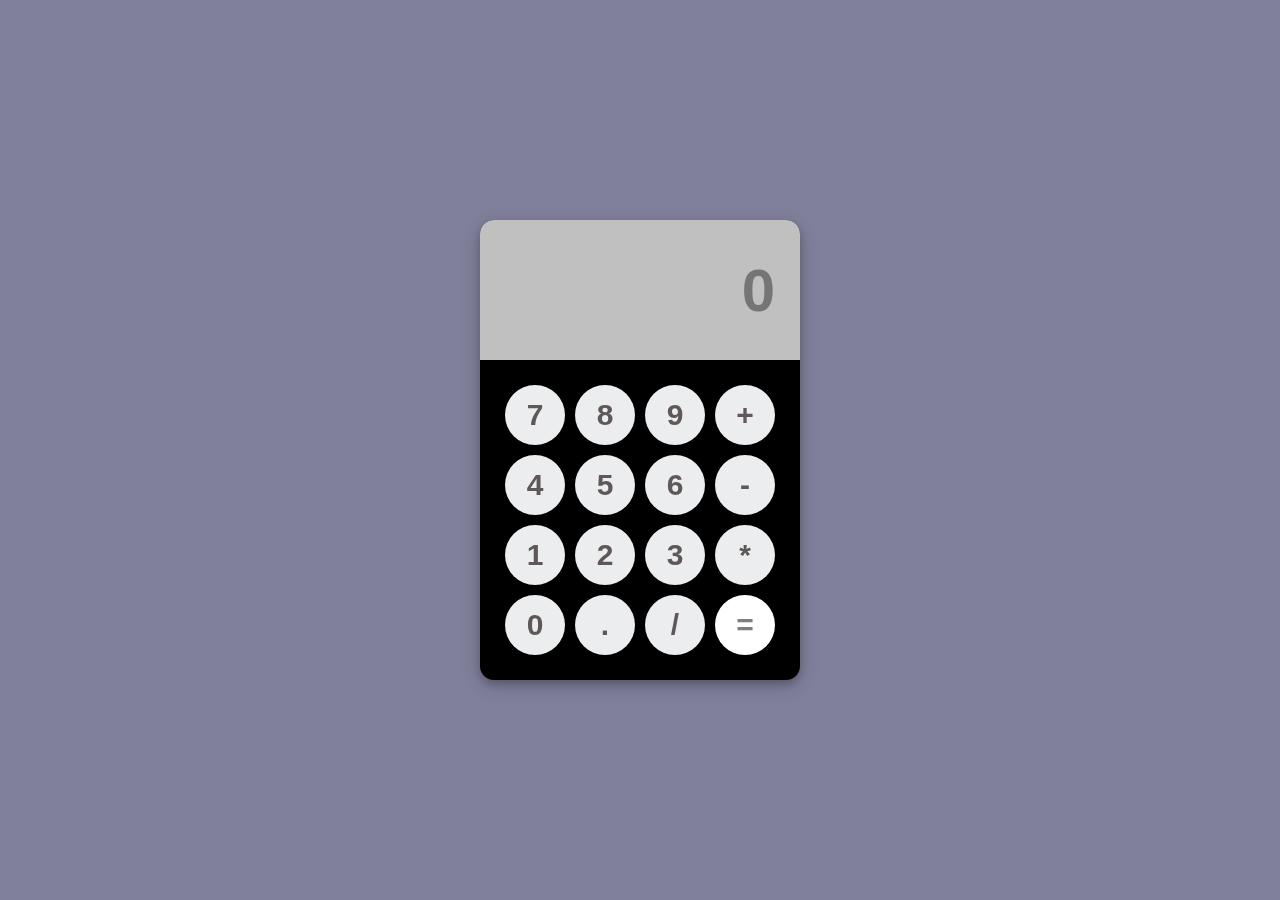
<file: Calculator/index.html>
<!DOCTYPE html>
<html>
<head>
<meta charset="utf-8">
<title>CALCULATOR</title>
	<link rel="stylesheet" href="style.css">
</head>
 
<body>
<script>	
function calcNumbers(result){
		form.displayResult.value=form.displayResult.value+result;
		}
</script>

	<div class="container">
		<form name="form">
		<div class="display">
			<input type="text" placeholder="0" name="displayResult" />
		</div>
			<div class="buttons">
			  <div class="row">
				<input type="button" name="b7" value="7" onClick="calcNumbers(b7.value)">
				  <input type="button" name="b8" value="8" onClick="calcNumbers(b8.value)">
				  <input type="button" name="b9" value="9" onClick="calcNumbers(b9.value)">
				  <input type="button" name="addb" value="+" onClick="calcNumbers(addb.value)">
				</div>
				
				<div class="row">
				<input type="button" name="b4" value="4" onClick="calcNumbers(b4.value)">
				  <input type="button" name="b5" value="5" onClick="calcNumbers(b5.value)">
				  <input type="button" name="b6" value="6" onClick="calcNumbers(b6.value)">
				  <input type="button" name="subb" value="-" onClick="calcNumbers(subb.value)">
				</div>
				
				<div class="row">
				<input type="button" name="b1" value="1" onClick="calcNumbers(b1.value)">
				  <input type="button" name="b2" value="2" onClick="calcNumbers(b2.value)">
				  <input type="button" name="b3" value="3" onClick="calcNumbers(b3.value)">
				  <input type="button" name="mulb" value="*" onClick="calcNumbers(mulb.value)">
				</div>
				
				<div class="row">
				<input type="button" name="b0" value="0" onClick="calcNumbers(b0.value)">
				  <input type="button" name="potb" value="." onClick="calcNumbers(potb.value)">
				  <input type="button" name="divb" value="/" onClick="calcNumbers(divb.value)">
				  <input type="button" class="red" value="=" onClick="displayResult.value=eval(displayResult.value)">
				</div>
			</div>
		
		</form>
	</div>
</body>
	
</html>
</file>
<file: Calculator/style.css>
body, html {
	background: #81809c;
	margin: 0;
	padding: 0;
}
 
.container {
	position: fixed;
	top: 50%;
	left: 50%;
	transform: translate(-50%, -50%);
	background: #000000;
	box-shadow: 0 4px 8px 0 rgba(0,0,0,0.2), 0 6px 20px 0 rgba(0,0,0,0.2);
	border-radius: 14px;
	padding-bottom: 20px;
	width: 320px;
	
}
.display {
	width: 100%;
	height: 60px;
	padding: 40px 0;
	background: #C0C0C0;
	border-top-left-radius: 14px;
	border-top-right-radius: 14px;
}
.buttons {
	padding: 20px 20px 0 20px;
}
.row {
	width: 280px;
	float: left;
}
input[type=button] {
	width: 60px;
	height: 60px;
	float: left;
	padding: 0;
	margin: 5px;
	box-sizing: border-box;
	background: #ecedef;
	border: none;
	font-size: 30px;
	line-height: 30px;
	border-radius: 50%;
	font-weight: 700;
	color: #5E5858;
	cursor: pointer;
	
}
input[type=text] {
	width: 270px;
	height: 60px;
	float: left;
	padding: 0;
	box-sizing: border-box;
	border: none;
	background: none;
	color: #ffffff;
	text-align: right;
	font-weight: 700;
	font-size: 60px;
	line-height: 60px;
	margin: 0 25px;
	
}
.red {
	background: #ffffff !important;
	color: #808080 !important;
	
}
</file>
